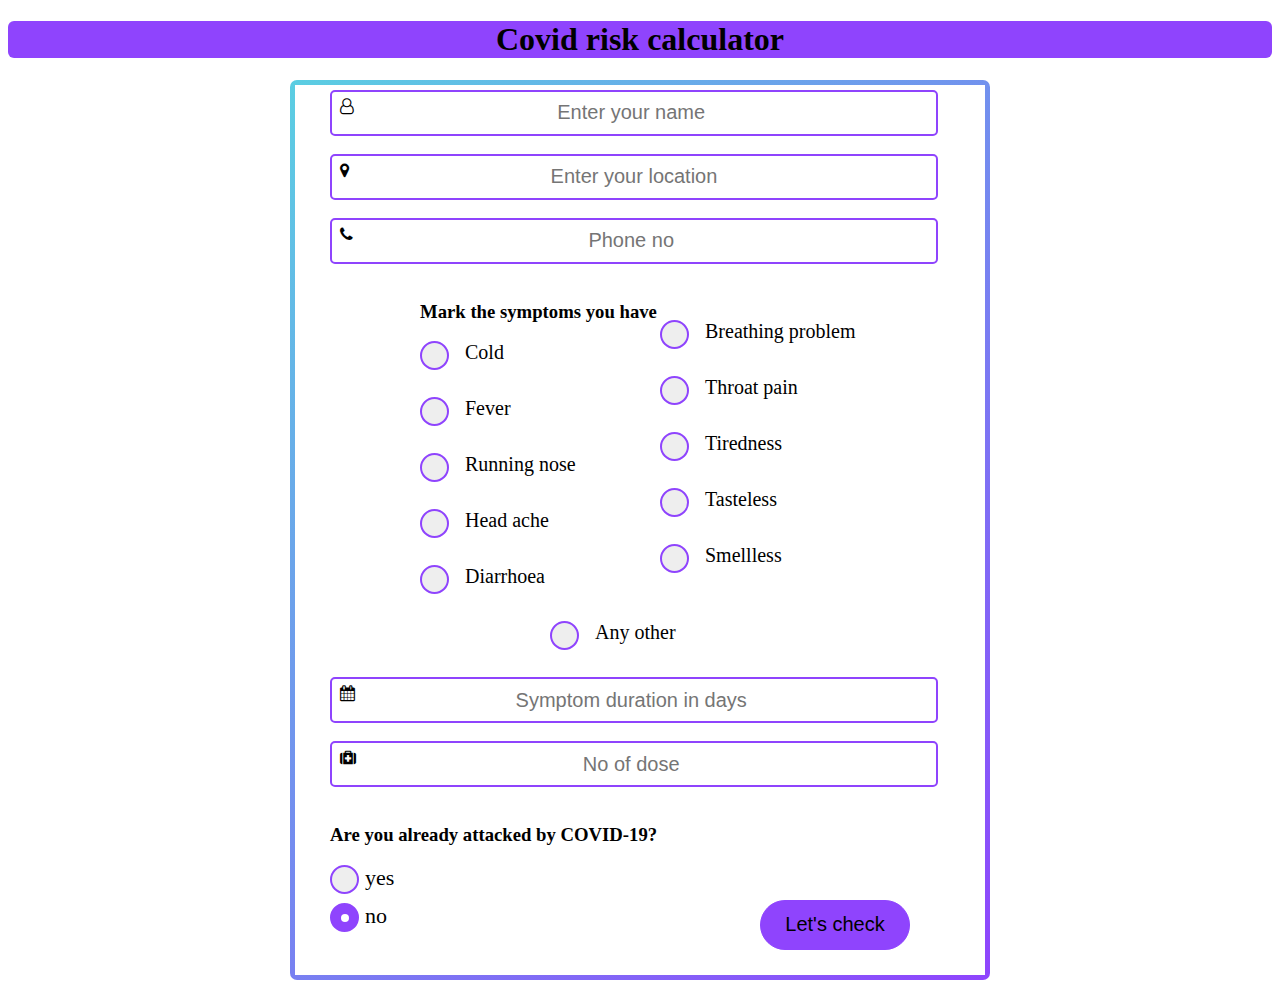
<file: form.html>
<!DOCTYPE html>
<html lang="en">
<head>
    <meta charset='utf-8'>
    <meta http-equiv='X-UA-Compatible' content='IE=edge'>
    <link rel="icon" type="image/x-icon" href="logo.png" >
    <title>Covid risk calculator</title>
    <meta name='viewport' content='width=device-width, initial-scale=1'>
    <link rel='stylesheet' type='text/css' media='screen' href='form.css'>
    <link rel="stylesheet" href="https://cdnjs.cloudflare.com/ajax/libs/font-awesome/4.7.0/css/font-awesome.min.css">
    
</head>
<body>
    <h1>Covid risk calculator</h1>
    <div class="form">
    <div class="border">
    <div class="main-container">
        <form >
        <div class="form1">
            <div class="input-icons">
                <i class="fa fa-user-o" aria-hidden="true"></i>
                <input 
                type = "text"
                class="text-input"
                placeholder="Enter your name "
                />
            </div><br/>
            <div class="input-icons">
                <i class="fa fa-map-marker" aria-hidden="true"></i>
                <input 
                type ="text"
                class="text-input"
                placeholder="Enter your location"
                />
            </div><br/>
            <div class="input-icons">
                <i class="fa fa-phone" aria-hidden="true"></i>
                <input 
                type ="text"
                class = "text-input"
                placeholder="Phone no "
                />
            </div><br/>
        </div>
        <div class="form2">
            <h3>Mark the symptoms you have</h3>
            <label class="main">Cold
                <input 
                type="checkbox"
                id="cold">
                <span class="checkmark"></span>
            </label></br> 
            <label class="main">Fever
                <input 
                type="checkbox"
                id="fever">
                <span class="checkmark"></span>
            </label></br>
            <label class="main">Running nose
                <input 
                type="checkbox"
                id="runningNose">
                <span class="checkmark"></span>
            </label></br> 
            <label class="main">Head ache
                <input 
                type="checkbox"
                id="headAche">
                <span class="checkmark"></span>
            </label></br>
            <label class="main">Diarrhoea
                <input 
                type="checkbox"
                id="diarrhoea">
                <span class="checkmark"></span>
            </label></br> 
        </div>
        <div class="form3">
            <label class="main">Breathing problem
                <input 
                type="checkbox"
                id="breatheProblem">
                <span class="checkmark"></span>
            </label></br>
            <label class="main">Throat pain
                <input 
                type="checkbox"
                id="throatPain">
                <span class="checkmark"></span>
            </label></br> 
            <label class="main">Tiredness
                <input 
                type="checkbox"
                id="tiredness">
                <span class="checkmark"></span>
            </label></br> 
            <label class="main">Tasteless
                <input 
                type="checkbox"
                id="tasteless">
                <span class="checkmark"></span>
            </label></br> 
            <label class="main">Smellless
                <input 
                type="checkbox"
                id="smellless">
                <span class="checkmark"></span>
            </label></br>
        </div> 
        <div class="form5">   
            <label class="main">Any other
                <input 
                type="checkbox"
                id="anyOther"
                onclick="checkBox()">
                <span class="checkmark" ></span>
            </label>
        
            <input 
            type="text"
            id="input"
            placeholder="Enter Here"
            class="checkdisplay"
            ></br>
        </div>    
        

        <div class="form4">    
            <div class="input-icons">
                <i class="fa fa-calendar" aria-hidden="true"></i>
                <input 
                type = "text"
                class="text-input"
                placeholder="Symptom duration in days "
                />
            </div><br/>
            <div class="input-icons">
                <i class="fa fa-medkit" aria-hidden="true"></i>
                <input 
                type = "text"
                class="text-input"
                placeholder="No of dose "
                />
            </div><br/>
            <h3>Are you already attacked by COVID-19?</h3>
            <label class="container">yes
                <input type="radio" checked="checked" name="radio" id="yes">
                <span class="checkmark"></span>
            </label>
            <label class="container">no
                <input type="radio" checked="checked" name="radio" id="no">
                <span class="checkmark"></span>
            </label>
        </div>
        
        <button id="button" onclick="checked()">Let's check</button>
        
        </form>
        
    </div>
    </div>
    </div>
    <p id="result"></p>
    
</body>

<script src='form.js'></script>

</html>
</file>
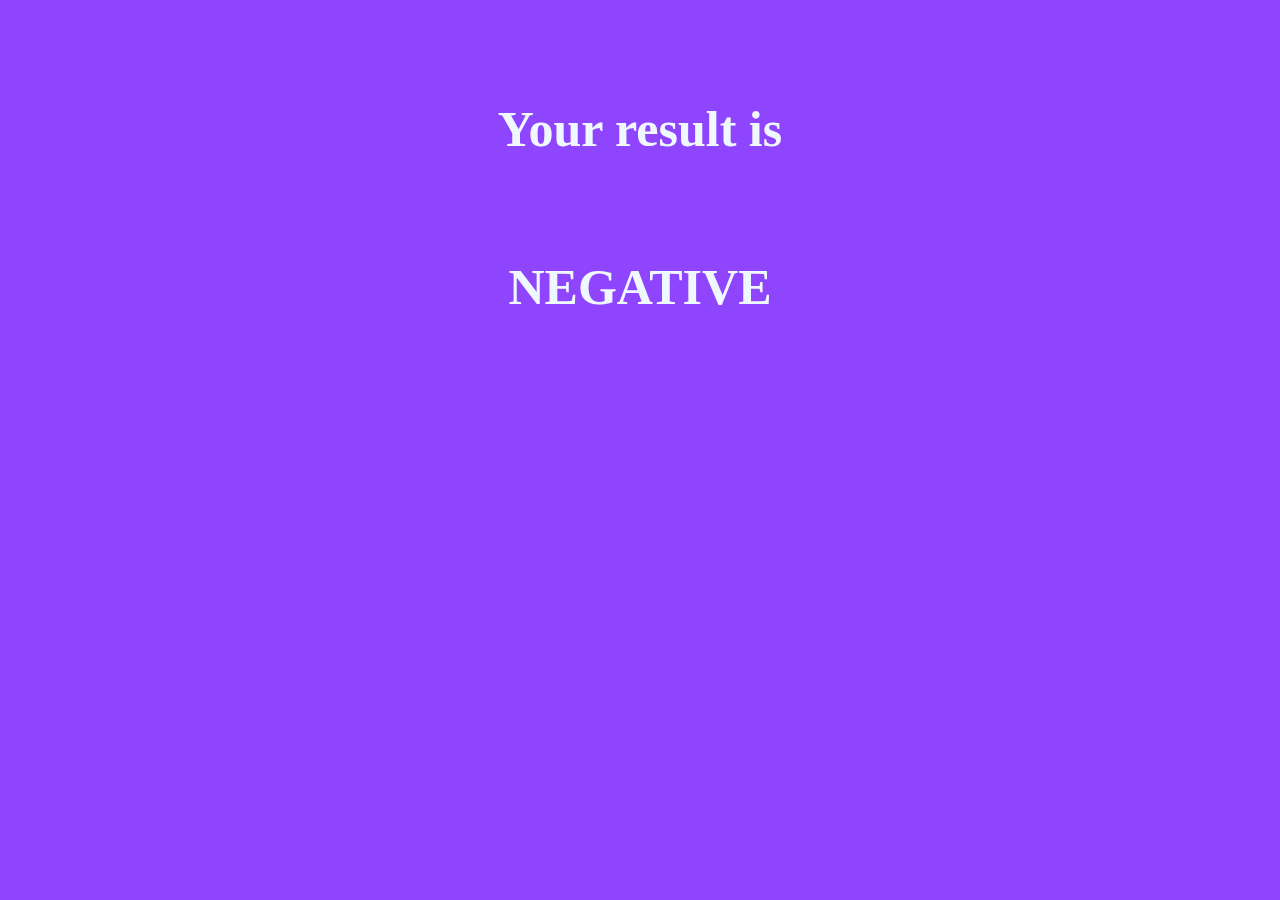
<file: resultn.html>
<!DOCTYPE html>
<html>
    <head>
        <link rel="icon" type="image/x-icon" href="logo.png" >
        <title>Result</title>
        <style>
            body {
                background: #8f44fd;
            }
            h1{
                font-size: 50px;
                text-align: center;
                color: aliceblue;
                margin:100px 0 0 0;
            }
            
            </style>
    </head>
    <body>
        <h1>Your result is</h1>
        <div >
            <h1 id="result">NEGATIVE</h1>
        </div>
        
        

    </body>
</html>
</file>
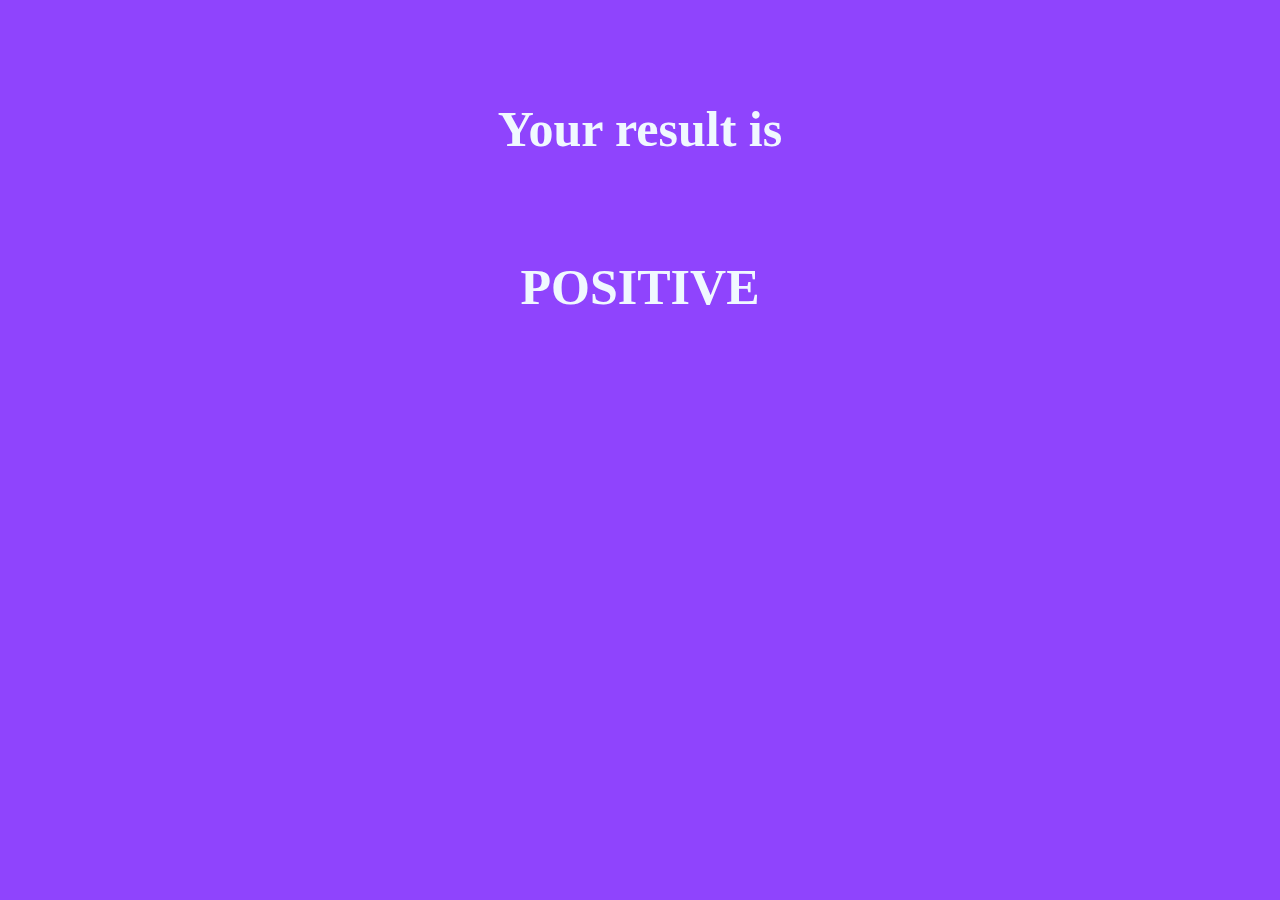
<file: resultp.html>
<!DOCTYPE html>
<html>
    <head>
        <link rel="icon" type="image/x-icon" href="logo.png" >
        <title>Result</title>
        <style>
            body {
                background: #8f44fd;
            }
            h1{
                font-size: 50px;
                text-align: center;
                color: aliceblue;
                margin:100px 0 0 0;
            }
            
            </style>
    </head>
    <body>
        <h1>Your result is</h1>
        <div >
            <h1 id="result">POSITIVE</h1>
        </div>
        
        

    </body>
</html>
</file>
<file: form.css>
h1 {
    background-color: #8f44fd;
    text-align: center;
    border-radius: 6px;
}
.border {
    position: relative;
    width:700px;
    height: 900px;
    background: linear-gradient(135deg,rgb(91, 206, 226) 0%,#8f44fd 100%);
    display: grid;
    place-items: center;
    border-radius: 7px;
}
.main-container {
    border: 5px solid white;
    width: 680px;
    height:880px;
    background: white;
    
} 
.form {
    width: 700px;
    margin-left: auto;
    margin-right: auto;
}



.text-input {
    width: 600px;
    height: 40px;
    border-radius: 5px;
    border: 2px solid #8f44fd;
    text-align: center;
    font-size: 20px;
}
.text-input:hover {
    height: 43px;
    box-shadow: 0 0 5px 3px #8f44fd;
    
}
.input-icons i {
    position: absolute;
    top: 8px;
    left: 10px;
    
}
.input-icons{
    position: relative;
}
.main {
    display: block;
    position: relative;
    padding-left: 45px;
    margin-bottom: 15px;
    cursor: pointer;
    font-size: 20px;
}
  
/* Hide the default checkbox */
input[type=checkbox] {
    visibility: hidden;
}
  
/* Creating a custom checkbox
based on demand */
.checkmark {
    position: absolute;
    top: 0;
    left: 0;
    height: 20px;
    width: 20px;
    border: 2px solid #8f44fd;
    border-radius: 5px;
    background-color: rgb(255, 255, 255);
}
  
/* Specify the background color to be
shown when hovering over checkbox */
.main:hover input ~ .checkmark {
    background-color: #8f44fd;
}
  
/* Specify the background color to be
shown when checkbox is active */
.main input:active ~ .checkmark {
    background-color: rgb(252, 161, 255);
}
  
/* Specify the background color to be
shown when checkbox is checked */
.main input:checked ~ .checkmark {
    background-color: #8f44fd;;
}
  
/* Checkmark to be shown in checkbox */
/* It is not be shown when not checked */
.checkmark:after {
    content: "";
    position: absolute;
    display: none;
}
  
/* Display checkmark when checked */
.main input:checked ~ .checkmark:after {
    display: block;
}
  
/* Styling the checkmark using webkit */
/* Rotated the rectangle by 45 degree and 
showing only two border to make it look
like a tickmark */
.main .checkmark:after {
    left: 6px;
    bottom: 5px;
    width: 6px;
    height: 12px;
    border: solid white;
    border-width: 0 4px 4px 0;
    -webkit-transform: rotate(45deg);
    -ms-transform: rotate(45deg);
    transform: rotate(45deg);
}
.checkdisplay {
    display:none;
}
#input {
    border: 2px solid #8f44fd;
    height: 35px;
    width: 250px;
    text-align: center;
    font-size:15px ;
}
.container {
    display: block;
    position: relative;
    padding-left: 35px;
    margin-bottom: 12px;
    cursor: pointer;
    font-size: 22px;
    -webkit-user-select: none;
    -moz-user-select: none;
    -ms-user-select: none;
    user-select: none;
  }
  
  /* Hide the browser's default radio button */
  .container input {
    position: absolute;
    opacity: 0;
    cursor: pointer;
  }
  
  /* Create a custom radio button */
  .checkmark {
    position: absolute;
    top: 0;
    left: 0;
    height: 25px;
    width: 25px;
    background-color: #eee;
    border-radius: 50%;
  }
  
  /* On mouse-over, add a grey background color */
  .container:hover input ~ .checkmark {
    background-color: #ccc;
  }
  
  /* When the radio button is checked, add a blue background */
  .container input:checked ~ .checkmark {
    background-color: #8f44fd;
  }
  
  /* Create the indicator (the dot/circle - hidden when not checked) */
  .checkmark:after {
    content: "";
    position: absolute;
    display: none;
  }
  
  /* Show the indicator (dot/circle) when checked */
  .container input:checked ~ .checkmark:after {
    display: block;
  }
  
  /* Style the indicator (dot/circle) */
  .container .checkmark:after {
       top: 9px;
      left: 9px;
      width: 8px;
      height: 8px;
      border-radius: 50%;
      background: white;
  }
.form1,.form4 {
    padding-left: 30px ;
}

.form2 {
    padding-left: 120px;
}
.form3 {
    width: 340px;
    float: right;
    position: absolute;
    top: 240px;
    left: 370px;
}


.form5{
    padding-left: 250px;
}
#button {
    width: 150px;
    height: 50px;
    background-color: #8f44fd;
    border: 1px solid #8f44fd;
    border-radius: 25px;
    position: absolute;
    top:820px;
    right: 80px;
    font-size: 20px;
}
Button a {
    text-decoration: none;
}
</file>
